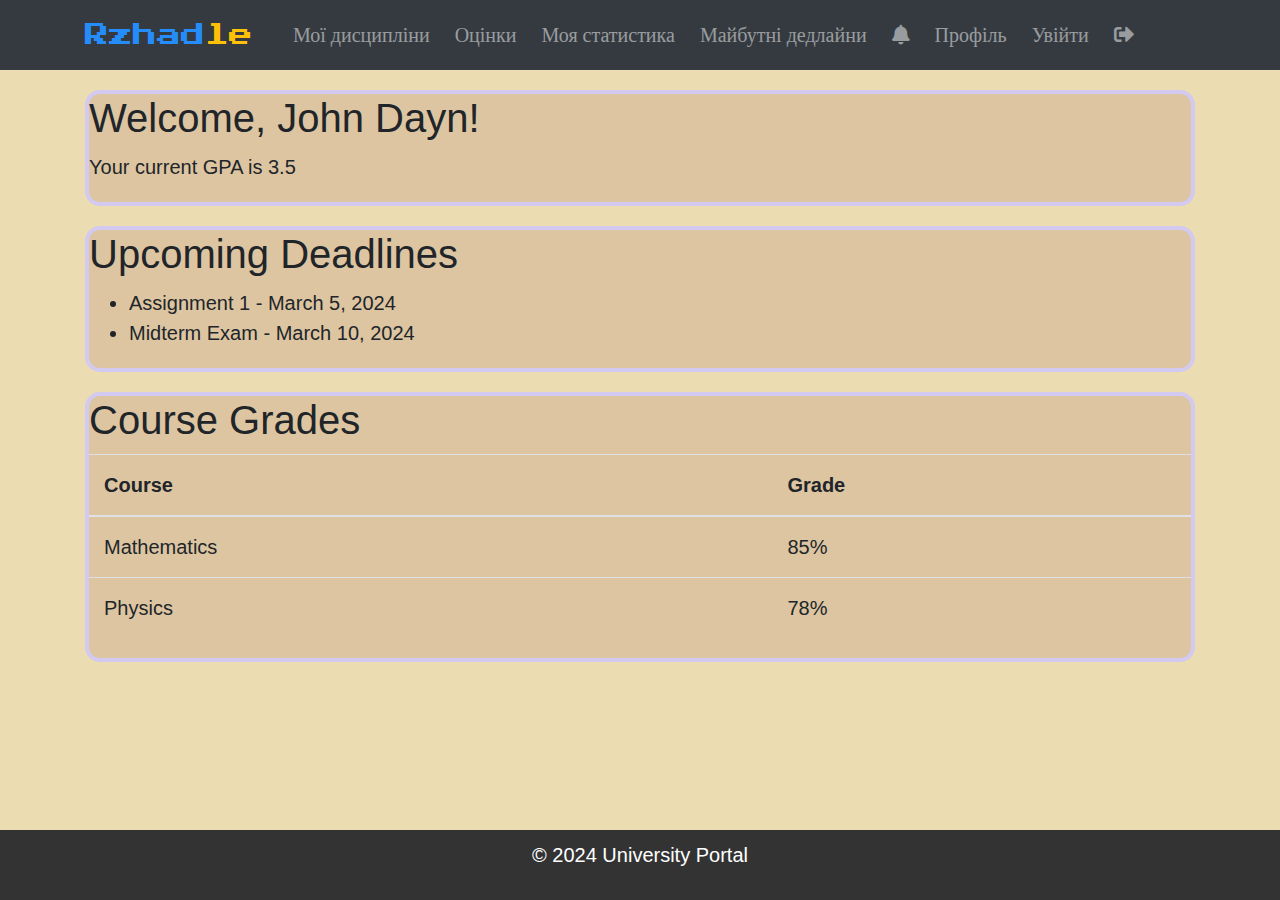
<file: index.html>
<!DOCTYPE html>
<html lang="en">
  <head>
    <meta charset="UTF-8" />
    <meta name="viewport" content="width=device-width, initial-scale=1.0" />
    <title>University Portal</title>
    <link
      rel="stylesheet"
      href="https://stackpath.bootstrapcdn.com/bootstrap/4.5.2/css/bootstrap.min.css"
    />
    <link
      href="https://fonts.googleapis.com/css2?family=Press+Start+2P&display=swap"
      rel="stylesheet"
    />
    <link rel="stylesheet" href="styles/style.css" />
    <link
      rel="stylesheet"
      href="https://cdnjs.cloudflare.com/ajax/libs/font-awesome/5.15.4/css/all.min.css"
    />
  </head>
  <body>
    <header class="navbar navbar-expand-lg navbar-dark bg-dark">
      <div class="container">
        <a class="navbar-brand" href="index.html"
          ><span class="rzhad">Rzhad</span><span class="bids">le</span></a
        >
        <button
          class="navbar-toggler"
          type="button"
          data-toggle="collapse"
          data-target="#navbarNav"
          aria-controls="navbarNav"
          aria-expanded="false"
          aria-label="Toggle navigation"
        >
          <span class="navbar-toggler-icon"></span>
        </button>
        <div class="collapse navbar-collapse" id="navbarNav">
          <ul class="navbar-nav ml-auto">
            <li class="nav-item">
              <a class="nav-link" href="disciplines.html">Мої дисципліни</a>
            </li>
            <li class="nav-item">
              <a class="nav-link" href="grades.html">Оцінки</a>
            </li>
            <li class="nav-item">
              <a class="nav-link" href="dashboard.html">Моя статистика</a>
            </li>
            <li class="nav-item">
              <a class="nav-link" href="deadline.html">Майбутні дедлайни</a>
            </li>
            <li class="nav-item">
              <a class="nav-link" href="#" id="notification-icon"><span class="fa fa-bell"></span></a>
            </li>
            <li class="nav-item">
              <a class="nav-link" href="profile.html">Профіль</a>
            </li>
            <li class="nav-item">
              <a class="nav-link" href="login.html">Увійти</a>
            </li>
            <li class="nav-item">
              <a class="nav-link" href="logout.html">
                <span class="fa fa-sign-out-alt"></span>
              </a>
            </li>
          </ul>
        </div>
      </div>
    </header>

    <div class="notification-popup" id="notification-popup">
      <button class="btn btn-primary btn-sm" id="close-notification-btn" style="position: absolute; top: 5px; right: 5px;">
        <span class="fa fa-times"></span>
      </button>
      <h4>Нещодавні повідомлення</h4>
    <ul id="recent-notifications"></ul>
    <button class="btn btn-primary btn-sm" id="view-all-notifications-btn">
      Переглянути всі повідомлення
    </button>
  </div>
  
    <section>
      <div class="container">
        <div class="card">
          <h2>Welcome, John Dayn!</h2>
          <p>Your current GPA is 3.5</p>
        </div>
        <div class="card">
          <h2>Upcoming Deadlines</h2>
          <ul>
            <li>Assignment 1 - March 5, 2024</li>
            <li>Midterm Exam - March 10, 2024</li>
          </ul>
        </div>
        <div class="card">
          <h2>Course Grades</h2>
          <table class="table">
            <thead>
              <tr>
                <th>Course</th>
                <th>Grade</th>
              </tr>
            </thead>
            <tbody>
              <tr>
                <td>Mathematics</td>
                <td>85%</td>
              </tr>
              <tr>
                <td>Physics</td>
                <td>78%</td>
              </tr>
            </tbody>
          </table>
        </div>
      </div>
    </section>
    <footer>
      <p>&copy; 2024 University Portal</p>
    </footer>
    <script src="https://code.jquery.com/jquery-3.5.1.slim.min.js"></script>
    <script src="https://cdn.jsdelivr.net/npm/@popperjs/core@2.5.3/dist/umd/popper.min.js"></script>
    <script src="https://stackpath.bootstrapcdn.com/bootstrap/4.5.2/js/bootstrap.min.js"></script>
    <script src="scripts/notification.js"></script>
  </body>
</html>
</file>
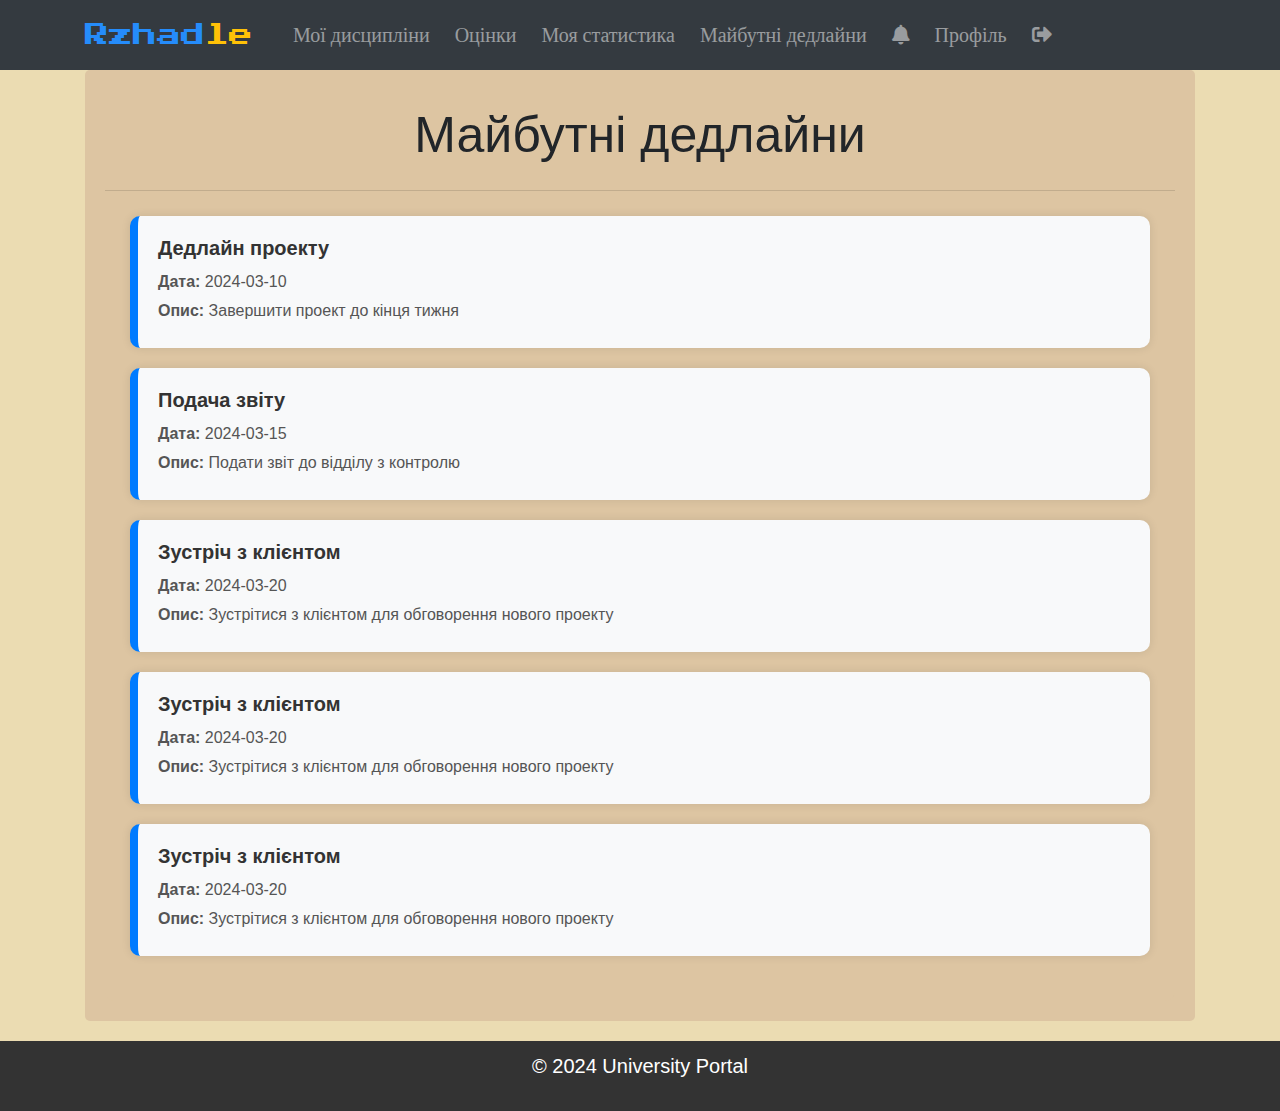
<file: deadline.html>
<!DOCTYPE html>
<html lang="en">
<head>
    <meta charset="UTF-8">
    <meta name="viewport" content="width=device-width, initial-scale=1.0">
    <title>Майбутні дедлайни</title>
    <link href="https://fonts.googleapis.com/css2?family=Roboto&display=swap" rel="stylesheet">
    <link rel="stylesheet" href="https://stackpath.bootstrapcdn.com/bootstrap/4.5.2/css/bootstrap.min.css">
    <link href="https://fonts.googleapis.com/css2?family=Press+Start+2P&display=swap" rel="stylesheet">
    <link rel="stylesheet" href="styles/style.css">
    <link rel="stylesheet" href="https://cdnjs.cloudflare.com/ajax/libs/font-awesome/5.15.4/css/all.min.css">
</head>
<body>
<header class="navbar navbar-expand-lg navbar-dark bg-dark">
    <div class="container">
        <a class="navbar-brand" href="index.html" ><span class="rzhad">Rzhad</span><span class="bids">le</span></a>
        <button
        class="navbar-toggler"
        type="button"
        data-toggle="collapse"
        data-target="#navbarNav"
        aria-controls="navbarNav"
        aria-expanded="false"
        aria-label="Toggle navigation" >
        <span class="navbar-toggler-icon"></span>
        </button>
        <div class="collapse navbar-collapse" id="navbarNav">
        <ul class="navbar-nav ml-auto">
            <li class="nav-item">
                <a class="nav-link" href="disciplines.html">Мої дисципліни</a>
            </li>
            <li class="nav-item">
                <a class="nav-link" href="grades.html">Оцінки</a>
            </li>
            <li class="nav-item">
                <a class="nav-link" href="dashboard.html">Моя статистика</a>
            </li>
            <li class="nav-item">
                <a class="nav-link" href="deadline.html">Майбутні дедлайни</a>
            </li>
            <li class="nav-item">
            <a class="nav-link" href="#" id="notification-icon"
                ><span class="fa fa-bell"></span
            ></a>
            </li>
            <li class="nav-item">
                <a class="nav-link" href="profile.html">Профіль</a>
            </li>
            <li class="nav-item">
                <a class="nav-link" href="logout.html">
                  <span class="fa fa-sign-out-alt"></span>
                </a>
              </li>
        </ul>
        </div>
    </div>
</header>
<div class="notification-popup" id="notification-popup">
    <button class="btn btn-primary btn-sm" id="close-notification-btn" style="position: absolute; top: 5px; right: 5px;">
      <span class="fa fa-times"></span>
    </button>
    <h4>Нещодавні повідомлення</h4>
  <ul id="recent-notifications"></ul>
  <button class="btn btn-primary btn-sm" id="view-all-notifications-btn">
    Переглянути всі повідомлення
  </button>
</div>
<div class="container">
    <div class="deadline-card">
        <div class="card-header text-center">
            <h1>Майбутні дедлайни</h1>
        </div>
        <div class="card-body">
            <div id="deadlines">
            </div>
        </div>
    </div>
</div>
<footer>
    <p>&copy; 2024 University Portal</p>
  </footer>
<script src="scripts/deadline.js"></script>
<script src="scripts/notification.js"></script>

</body>
</html>
</file>
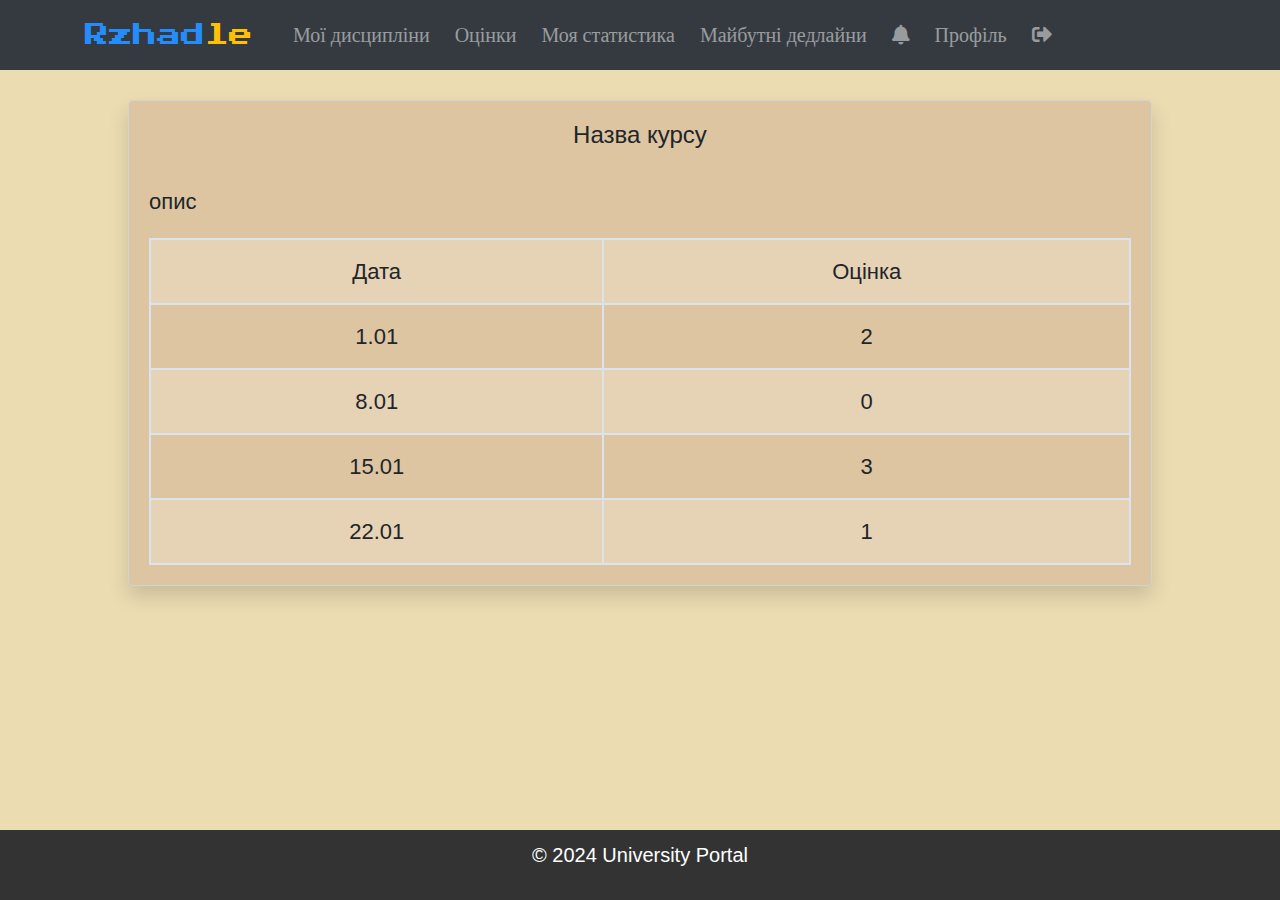
<file: discipline.html>
<!DOCTYPE html>
<html lang="en">
  <head>
    <meta charset="UTF-8" />
    <meta name="viewport" content="width=device-width, initial-scale=1.0" />
    <title>University Portal</title>
    <link
      rel="stylesheet"
      href="https://stackpath.bootstrapcdn.com/bootstrap/4.5.2/css/bootstrap.min.css"
    />
    <link
      href="https://fonts.googleapis.com/css2?family=Press+Start+2P&display=swap"
      rel="stylesheet"
    />
    <link rel="stylesheet" href="styles/style.css" />
    <link
      rel="stylesheet"
      href="https://cdnjs.cloudflare.com/ajax/libs/font-awesome/5.15.4/css/all.min.css"
    />
  </head>
  <body>
    <header class="navbar navbar-expand-lg navbar-dark bg-dark">
      <div class="container">
        <a class="navbar-brand" href="index.html"
          ><span class="rzhad">Rzhad</span><span class="bids">le</span></a
        >
        <button
          class="navbar-toggler"
          type="button"
          data-toggle="collapse"
          data-target="#navbarNav"
          aria-controls="navbarNav"
          aria-expanded="false"
          aria-label="Toggle navigation"
        >
          <span class="navbar-toggler-icon"></span>
        </button>
        <div class="collapse navbar-collapse" id="navbarNav">
          <ul class="navbar-nav ml-auto">
            <li class="nav-item">
              <a class="nav-link" href="disciplines.html">Мої дисципліни</a>
            </li>
            <li class="nav-item">
              <a class="nav-link" href="grades.html">Оцінки</a>
            </li>
            <li class="nav-item">
              <a class="nav-link" href="dashboard.html">Моя статистика</a>
            </li>
            <li class="nav-item">
              <a class="nav-link" href="deadline.html">Майбутні дедлайни</a>
            </li>
            <li class="nav-item">
              <a class="nav-link" href="#" id="notification-icon"
                ><span class="fa fa-bell"></span
              ></a>
            </li>
            <li class="nav-item">
              <a class="nav-link" href="profile.html">Профіль</a>
            </li>
            <li class="nav-item">
              <a class="nav-link" href="logout.html">
                <span class="fa fa-sign-out-alt"></span>
              </a>
            </li>
          </ul>
        </div>
      </div>
    </header>
    <div class="notification-popup" id="notification-popup">
      <button
        class="btn btn-primary btn-sm"
        id="close-notification-btn"
        style="position: absolute; top: 5px; right: 5px"
      >
        <span class="fa fa-times"></span>
      </button>
      <h4>Нещодавні повідомлення</h4>
      <ul id="recent-notifications"></ul>
      <button class="btn btn-primary btn-sm" id="view-all-notifications-btn">
        Переглянути всі повідомлення
      </button>
    </div>
    <section>
      <div class="discipline-container">
        <div class="discipline-card">
          <h2>Назва курсу</h2>
          <p>опис</p>
          <table class="discipline-table">
            <thead>
              <tr>
                <th>Дата</th>
                <th>Оцінка</th>
              </tr>
            </thead>
            <tbody>
              <tr>
                <td>1.01</td>
                <td>2</td>
                </td>
              </tr>
              <tr>
                <td>8.01</td>
                <td>0</td>
                </td>
              </tr>
              <tr>
                <td>15.01</td>
                <td>3</td>
                </td>
              </tr>
              <tr>
                <td>22.01</td>
                <td>1</td>
                </td>
              </tr>
            </tbody>
          </table>
        </div>
      </div>
      <script></script>
    </section>
    <footer>
      <p>&copy; 2024 University Portal</p>
    </footer>
    <script src="https://code.jquery.com/jquery-3.5.1.slim.min.js"></script>
    <script src="https://cdn.jsdelivr.net/npm/@popperjs/core@2.5.3/dist/umd/popper.min.js"></script>
    <script src="https://stackpath.bootstrapcdn.com/bootstrap/4.5.2/js/bootstrap.min.js"></script>
    <script src="scripts/grades.js"></script>
    <script src="scripts/notification.js"></script>
  </body>
</html>
</file>
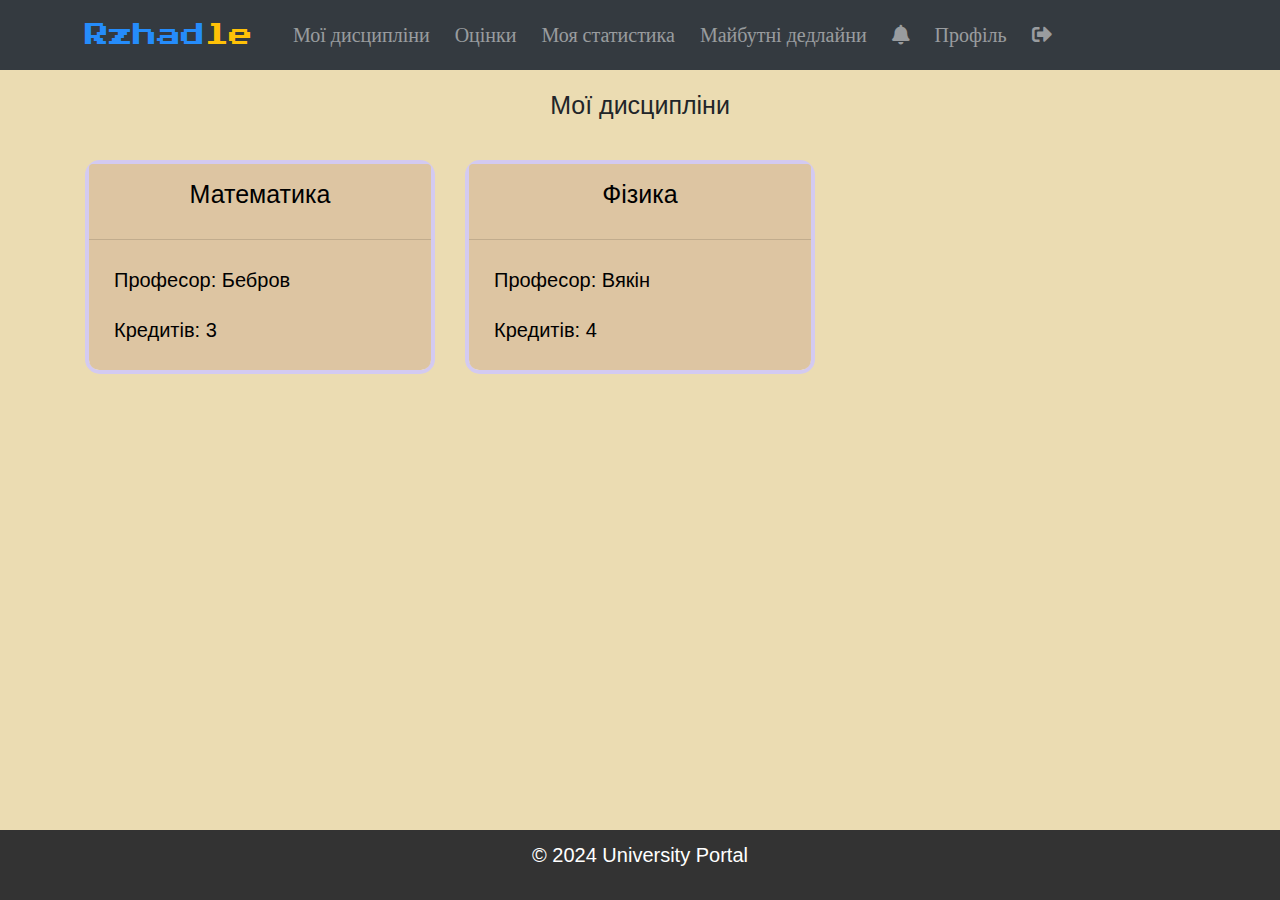
<file: disciplines.html>
<!DOCTYPE html>
<html lang="en">
  <head>
    <meta charset="UTF-8" />
    <meta name="viewport" content="width=device-width, initial-scale=1.0" />
    <title>Student Disciplines</title>
    <link
      href="https://fonts.googleapis.com/css2?family=Roboto&display=swap"
      rel="stylesheet"
    />
    <link
      rel="stylesheet"
      href="https://stackpath.bootstrapcdn.com/bootstrap/4.5.2/css/bootstrap.min.css"
    />
    <link
      href="https://fonts.googleapis.com/css2?family=Press+Start+2P&display=swap"
      rel="stylesheet"
    />
    <link rel="stylesheet" href="styles/style.css" />
    <link
      rel="stylesheet"
      href="https://cdnjs.cloudflare.com/ajax/libs/font-awesome/5.15.4/css/all.min.css"
    />
  </head>

  <body>
    <header class="navbar navbar-expand-lg navbar-dark bg-dark">
      <div class="container">
        <a class="navbar-brand" href="index.html"
          ><span class="rzhad">Rzhad</span><span class="bids">le</span></a
        >
        <button
          class="navbar-toggler"
          type="button"
          data-toggle="collapse"
          data-target="#navbarNav"
          aria-controls="navbarNav"
          aria-expanded="false"
          aria-label="Toggle navigation"
        >
          <span class="navbar-toggler-icon"></span>
        </button>
        <div class="collapse navbar-collapse" id="navbarNav">
          <ul class="navbar-nav ml-auto">
            <li class="nav-item">
              <a class="nav-link" href="disciplines.html">Мої дисципліни</a>
            </li>
            <li class="nav-item">
              <a class="nav-link" href="grades.html">Оцінки</a>
            </li>
            <li class="nav-item">
              <a class="nav-link" href="dashboard.html">Моя статистика</a>
            </li>
            <li class="nav-item">
              <a class="nav-link" href="deadline.html">Майбутні дедлайни</a>
            </li>
            <li class="nav-item">
              <a class="nav-link" href="#" id="notification-icon"
                ><span class="fa fa-bell"></span
              ></a>
            </li>
            <li class="nav-item">
              <a class="nav-link" href="profile.html">Профіль</a>
            </li>
            <li class="nav-item">
              <a class="nav-link" href="logout.html">
                <span class="fa fa-sign-out-alt"></span>
              </a>
            </li>
          </ul>
        </div>
      </div>
    </header>
    <div class="notification-popup" id="notification-popup">
      <button
        class="btn btn-primary btn-sm"
        id="close-notification-btn"
        style="position: absolute; top: 5px; right: 5px"
      >
        <span class="fa fa-times"></span>
      </button>
      <h4>Нещодавні повідомлення</h4>
      <ul id="recent-notifications"></ul>
      <button class="btn btn-primary btn-sm" id="view-all-notifications-btn">
        Переглянути всі повідомлення
      </button>
    </div>
    <div class="container">
      <h5 class="mt-3 mb-3">Мої дисципліни</h5>
      <div class="row">
          <div class="col-lg-4">
              <a href="discipline.html" class="card mb-3">
                  <div class="card-header">
                      <h5 class="card-title">Математика</h5>
                  </div>
                  <div class="card-body">
                      <p class="card-text">Професор: Бебров</p>
                      <p class="card-text">Кредитів: 3</p>
                  </div>
              </a>
          </div>
          <div class="col-lg-4">
              <a href="discipline.html" class="card mb-3">
                  <div class="card-header">
                      <h5 class="card-title">Фізика</h5>
                  </div>
                  <div class="card-body">
                      <p class="card-text">Професор: Вякін</p>
                      <p class="card-text">Кредитів: 4</p>
                  </div>
              </a>
          </div>
      </div>
  </div>
    <footer>
      <p>&copy; 2024 University Portal</p>
    </footer>
  </body>
  <script src="https://code.jquery.com/jquery-3.5.1.slim.min.js"></script>
  <script src="https://cdn.jsdelivr.net/npm/@popperjs/core@2.5.3/dist/umd/popper.min.js"></script>
  <script src="https://stackpath.bootstrapcdn.com/bootstrap/4.5.2/js/bootstrap.min.js"></script>
  <script src="scripts/notification.js"></script>
</html>
</file>
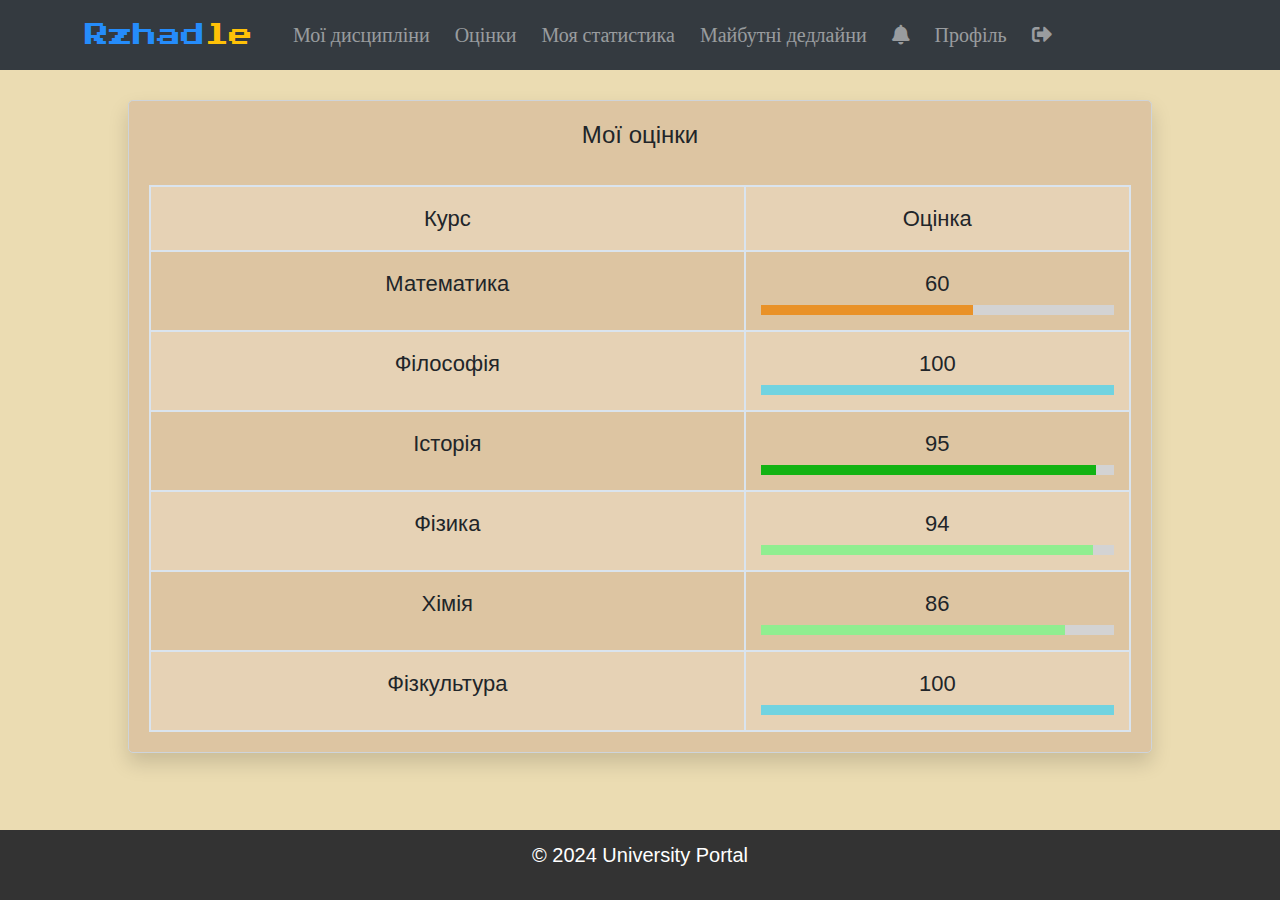
<file: grades.html>
<!DOCTYPE html>
<html lang="en">
<head>
<meta charset="UTF-8">
<meta name="viewport" content="width=device-width, initial-scale=1.0">
<title>University Portal</title>
<link rel="stylesheet" href="https://stackpath.bootstrapcdn.com/bootstrap/4.5.2/css/bootstrap.min.css">
<link href="https://fonts.googleapis.com/css2?family=Press+Start+2P&display=swap" rel="stylesheet">
<link rel="stylesheet" href="styles/style.css">
<link rel="stylesheet" href="https://cdnjs.cloudflare.com/ajax/libs/font-awesome/5.15.4/css/all.min.css">
</head>
<body>

<header class="navbar navbar-expand-lg navbar-dark bg-dark">
  <div class="container">
    <a class="navbar-brand" href="index.html" ><span class="rzhad">Rzhad</span><span class="bids">le</span></a>
    <button
      class="navbar-toggler"
      type="button"
      data-toggle="collapse"
      data-target="#navbarNav"
      aria-controls="navbarNav"
      aria-expanded="false"
      aria-label="Toggle navigation" >
      <span class="navbar-toggler-icon"></span>
    </button>
    <div class="collapse navbar-collapse" id="navbarNav">
      <ul class="navbar-nav ml-auto">
        <li class="nav-item">
          <a class="nav-link" href="disciplines.html">Мої дисципліни</a>
        </li>
        <li class="nav-item">
          <a class="nav-link" href="grades.html">Оцінки</a>
        </li>
        <li class="nav-item">
          <a class="nav-link" href="dashboard.html">Моя статистика</a>
        </li>
        <li class="nav-item">
          <a class="nav-link" href="deadline.html">Майбутні дедлайни</a>
        </li>
        <li class="nav-item">
          <a class="nav-link" href="#" id="notification-icon"
            ><span class="fa fa-bell"></span
          ></a>
        </li>
        <li class="nav-item">
          <a class="nav-link" href="profile.html">Профіль</a>
        </li>
        <li class="nav-item">
          <a class="nav-link" href="logout.html">
            <span class="fa fa-sign-out-alt"></span>
          </a>
        </li>
      </ul>
    </div>
  </div>
</header>
<div class="notification-popup" id="notification-popup">
  <button class="btn btn-primary btn-sm" id="close-notification-btn" style="position: absolute; top: 5px; right: 5px;">
    <span class="fa fa-times"></span>
  </button>
  <h4>Нещодавні повідомлення</h4>
<ul id="recent-notifications"></ul>
<button class="btn btn-primary btn-sm" id="view-all-notifications-btn">
  Переглянути всі повідомлення
</button>
</div>
<section>
    <div class="grades-container">
        <div class="grades-card">
          <h2>Мої оцінки</h2>
          <table class="grades-table">
            <thead>
              <tr>
                <th>Курс</th>
                <th>Оцінка</th>
              </tr>
            </thead>
            <tbody>
              <tr>
                <td>Математика</td>
                <td class="grade">60
                  <div class="grade-bar">
                    <div class="grade-fill"></div>
                  </div>
                </td>
              </tr>
              <tr>
                <td>Філософія</td>
                <td class="grade">100
                  <div class="grade-bar">
                    <div class="grade-fill"></div>
                  </div>
                </td>
              </tr>
              <tr>
                <td>Історія</td>
                <td class="grade">95
                  <div class="grade-bar">
                    <div class="grade-fill"></div>
                  </div>
                </td>
              </tr>
              <tr>
                <td>Фізика</td>
                <td class="grade">94
                  <div class="grade-bar">
                    <div class="grade-fill"></div>
                  </div>
                </td>
              </tr>
              <tr>
                <td>Хімія</td>
                <td class="grade">86
                  <div class="grade-bar">
                    <div class="grade-fill"></div>
                  </div>
                </td>
              </tr>
              <tr>
                <td>Фізкультура</td>
                <td class="grade">100
                  <div class="grade-bar">
                    <div class="grade-fill"></div>
                  </div>
                </td>
              </tr>
            </tbody>
          </table>
        </div>
      </div>
      <script>
       
      </script>
      
</section>
<footer>
  <p>&copy; 2024 University Portal</p>
</footer>
<script src="https://code.jquery.com/jquery-3.5.1.slim.min.js"></script>
<script src="https://cdn.jsdelivr.net/npm/@popperjs/core@2.5.3/dist/umd/popper.min.js"></script>
<script src="https://stackpath.bootstrapcdn.com/bootstrap/4.5.2/js/bootstrap.min.js"></script>
<script src="scripts/grades.js"></script>
<script src="scripts/notification.js"></script>
</body>
</html>
</file>
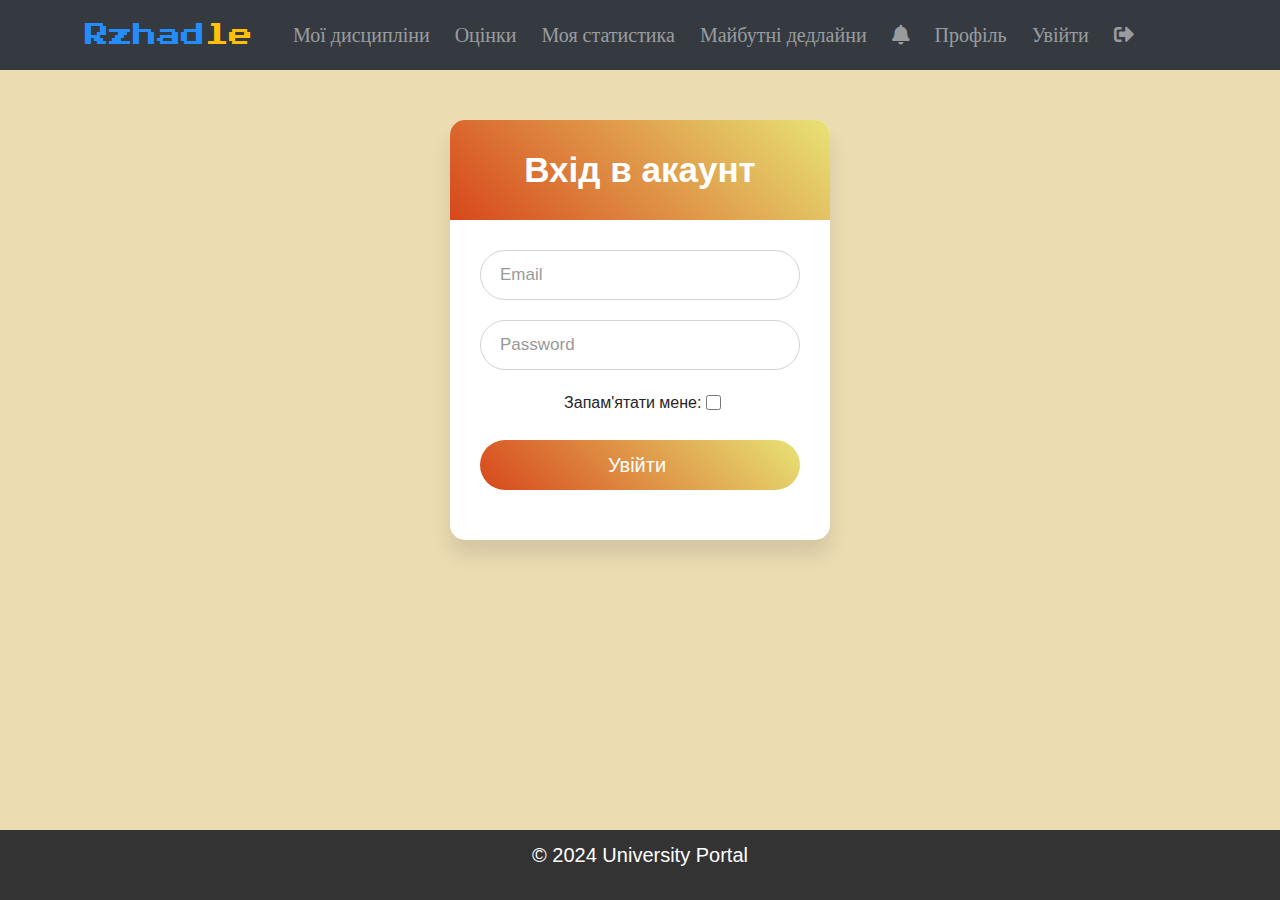
<file: login.html>
<!DOCTYPE html>
<html lang="en">
  <head>
    <meta charset="UTF-8" />
    <meta name="viewport" content="width=device-width, initial-scale=1.0" />
    <title>University Portal</title>
    <link
      rel="stylesheet"
      href="https://stackpath.bootstrapcdn.com/bootstrap/4.5.2/css/bootstrap.min.css"
    />
    <link
      href="https://fonts.googleapis.com/css2?family=Press+Start+2P&display=swap"
      rel="stylesheet"
    />
    <link rel="stylesheet" href="styles/style.css"/>
    <link
      rel="stylesheet"
      href="https://cdnjs.cloudflare.com/ajax/libs/font-awesome/5.15.4/css/all.min.css"
    />
  </head>
  <body>
    <header class="navbar navbar-expand-lg navbar-dark bg-dark">
      <div class="container">
        <a class="navbar-brand" href="index.html"
          ><span class="rzhad">Rzhad</span><span class="bids">le</span></a
        >
        <button
          class="navbar-toggler"
          type="button"
          data-toggle="collapse"
          data-target="#navbarNav"
          aria-controls="navbarNav"
          aria-expanded="false"
          aria-label="Toggle navigation">
          <span class="navbar-toggler-icon"></span>
        </button>
        <div class="collapse navbar-collapse" id="navbarNav">
          <ul class="navbar-nav ml-auto">
            <li class="nav-item">
              <a class="nav-link" href="disciplines.html">Мої дисципліни</a>
            </li>
            <li class="nav-item">
              <a class="nav-link" href="grades.html">Оцінки</a>
            </li>
            <li class="nav-item">
              <a class="nav-link" href="diagram.html">Моя статистика</a>
            </li>
            <li class="nav-item">
              <a class="nav-link" href="deadline.html">Майбутні дедлайни</a>
            </li>
            <li class="nav-item">
              <a class="nav-link" href="#" id="notification-icon"><span class="fa fa-bell"></span></a>
            </li>
            <li class="nav-item">
              <a class="nav-link" href="profile.html">Профіль</a>
            </li>
            <li class="nav-item">
              <a class="nav-link" href="login.html">Увійти</a>
            </li>
            <li class="nav-item">
              <a class="nav-link" href="logout.html">
                <span class="fa fa-sign-out-alt"></span>
              </a>
            </li>
          </ul>
        </div>
      </div>
    </header>

    <div class="notification-popup" id="notification-popup">
        <button class="btn btn-primary btn-sm" id="close-notification-btn" style="position: absolute; top: 5px; right: 5px;">
          <span class="fa fa-times"></span>
        </button>
        <h4>Нещодавні повідомлення</h4>
      <ul id="recent-notifications"></ul>
      <button class="btn btn-primary btn-sm" id="view-all-notifications-btn">
        Переглянути всі повідомлення
      </button>
    </div>
    
    <div class="wrapper">
        <div class="title">
            Вхід в акаунт
        </div>
        <form action="/login" method="post">
            <div class="field">
                <input type="text" required name="Email">
                <label>Email</label>
            </div>
            <div class="field">
                <input type="password" required name="Password">
                <label>Password</label>
            </div>
            <div class="content">
                <div class="checkbox">
                    <label for="remember-me" style="margin-top: 15px;">Запам'ятати мене:&nbsp;</label>
                    <input type="checkbox" id="remember-me" name="RememberMe" style="margin-top: 15px;">
                </div>
            </div>
            <div class="field">
                <input type="submit" value="Увійти">
            </div>
        </form>
    </div>
    <footer>
      <p>&copy; 2024 University Portal</p>
    </footer>
    <script src="https://code.jquery.com/jquery-3.5.1.slim.min.js"></script>
    <script src="https://cdn.jsdelivr.net/npm/@popperjs/core@2.5.3/dist/umd/popper.min.js"></script>
    <script src="https://stackpath.bootstrapcdn.com/bootstrap/4.5.2/js/bootstrap.min.js"></script>
    <script src="scripts/notification.js"></script>
  </body>
</html>
</file>
<file: styles/style.css>
body {
    font-family: Arial, sans-serif;
    margin: 0;
    padding: 0;
    min-height: 100vh;
    display: flex;
    flex-direction: column;
  }

  header {
    background-color: #333;
    color: #fff;
    padding: 10px 20px;
    text-align: center;
  }

  .card-body, .card-header{
    background-color: #ddc5a2;
  }

  nav {
    background-color: #333;
    padding: 10px 20px;
  }

  nav ul {
    list-style-type: none;
    padding: 0;
    margin: 0;
  }

  nav ul li {
    display: inline;
    margin-right: 20px;
  }

  nav ul li a {
    text-decoration: none;
    color: #333;
  }

  .card {
    background-color: #f9f9f9;
    border: 4px solid #d3caf1;
    border-radius: 15px;
    margin-top: 20px;
    margin-bottom: 20px; 
  }

  .card h2 {
    margin-top: 0;
  }

  footer {
    margin-top: auto; 
    background-color: #333;
    color: #fff;
    text-align: center;
    padding: 10px 0;
    bottom: 0;
    width: 100%;
  }

  html {
    font-size: 20px;
    scroll-behavior: smooth;
    height: 100% !important;
}

#content {
    height: 90%;
}

.btn:focus, .btn:active:focus, .btn-link.nav-link:focus, .form-control:focus, .form-check-input:focus {
    box-shadow: 0 0 0 0.1rem white, 0 0 0 0.25rem #258cfb;
}

.container {
    h5 {
        text-align: center;
    }
}

body {
    margin-bottom: 50px;
    background-color: #EBDCB2;
    height: 100% !important;
}

.container {
    border-radius: 10px;
}

.navbar-brand {
    font-family: 'Press Start 2P', cursive;
    font-size: 24px;
    margin-right: 30px;
}

.navbar-nav .nav-item {
    margin-right: 5px;
}
.navbar-brand .rzhad {
    color: #258cfb;
}

.navbar-brand .bids {
    color: #ffc107;
}

.navbar-nav li {
    font-family: 'Permanent Marker', cursive;
    font-size: 20px;
    color: yellow;
}

.navbar-nav {
    width: 100%;
}

.nav-item-log {
    margin-left: auto;
    margin-right: 30px;
}

.notification-popup {
  position: fixed;
  width: 300px;
  background-color: #fff;
  border: 1px solid #ccc;
  box-shadow: 0px 0px 10px rgba(0, 0, 0, 0.1);
  padding: 10px;
  z-index: 9999;
  display: none;
}
.notification-popup button {
  margin-top: 10px;
}
.notification-popup ul {
  max-height: 200px;
  overflow-y: auto;
}

.profile-container {
  max-width: 600px;
  margin: 50px auto;
  background-color: #fff;
  padding: 20px;
  border-radius: 10px;
  box-shadow: 0 0 10px rgba(0, 0, 0, 0.1);
}

.profile-header img {
  width: 150px;
  height: 150px;
  border-radius: 50%;
  margin: 0 auto;
  display: block;
}

.profile-info p {
  margin: 10px 0;
}

.profile-bio {
  margin-top: 20px;
}

.profile-bio h2 {
  color: #333;
}

.profile-bio p {
  line-height: 1.5;
}

.grades-table {
  width: 100%;
  margin-top: 20px;
  border-collapse: collapse;
}
.grades-table th, .grades-table td {
  padding: 8px;
  text-align: left;
  border-bottom: 1px solid #ddd;
}
.grades-table th {
  background-color: #f2f2f2;
  font-weight: bold;
}
.grades-table tbody tr:nth-child(even) {
  background-color: #f2f2f2;
}
.grades-table tbody tr:hover {
  background-color: #ddd;
}

.deadline {
  background-color: #f8f9fa;
  border-radius: 10px;
  padding: 20px;
  margin-bottom: 20px;
  box-shadow: 0 0 10px rgba(0, 0, 0, 0.1);
  border-left: 8px solid #007bff;
}

.deadline h4 {
  color: #333;
  font-size: 20px;
  margin-bottom: 10px;
  font-weight: bold; 
}

.deadline p {
  color: #555; 
  font-size: 16px;
  margin-bottom: 5px;
  line-height: 1.5;
}

.deadline > p:first-child {
  font-weight: bold;
}

.deadline i {
  font-size: 16px;
  margin-right: 5px;
  color: #007bff; 
}

.deadline:hover {
  box-shadow: 0 0 5px rgba(0, 0, 0, 0.1); 
}

.deadline p:first-child i {
  display: inline-block;
  vertical-align: middle; 
}

.deadline-card {
  background-color: #ddc5a2;
  border-radius: 5px;
  padding: 20px;
  margin-bottom: 20px;
}

.wrapper {
  width: 380px;
  background: #ffffff;
  border-radius: 15px;
  box-shadow: 0px 15px 20px rgba(0, 0, 0, 0.1);
  margin: 0 auto;
  margin-top: 50px;
}

  .wrapper .title {
      font-size: 35px;
      font-weight: 600;
      text-align: center;
      line-height: 100px;
      color: #fff;
      user-select: none;
      border-radius: 15px 15px 0 0;
      background: linear-gradient(-135deg, #e7e375, #d7471b);
  }

  .wrapper form {
      padding: 10px 30px 50px 30px;
  }
      .wrapper form .field {
          height: 50px;
          width: 100%;
          margin-top: 20px;
          position: relative;
      }
          .wrapper form .field input {
              height: 100%;
              width: 100%;
              outline: none;
              padding-left: 20px;
              font-size: 17px;
              border-radius: 25px;
              border: 1px solid lightgrey;
              transition: all 0.3s ease;
          }

              .wrapper form .field input:focus,
              form .field input:valid {
                  border-color: #4158d0;
              }

          .wrapper form .field label {
              position: absolute;
              top: 50%;
              left: 20px;
              font-weight: 400;
              font-size: 17px;
              pointer-events: none;
              color: #999999;
              transform: translateY(-50%);
              transition: all 0.3s ease;
          }

form .field input:focus ~ label,
form .field input:valid ~ label {
  top: 0%;
  font-size: 16px;
  background: #fff;
  color: #4158d0;
  transform: translateY(-50%);
}

form .content {
  display: flex;
  width: 100%;
  height: 50px;
  font-size: 16px;
  align-items: center;
  justify-content: center;
}

  form .content .checkbox {
      display: flex;
      align-items: center;
      justify-content: center;
  }

  form .content input {
      width: 15px;
      height: 15px;
      background: red;
  }

  form .content label {
      margin-bottom: 0 !important;
      color: #262626;
      user-select: none;
      padding-left: 5px;
  }

  form .content .pass-link {
      color: "";
  }

form .field input[type="submit"] {
  color: #fff;
  border: none;
  padding-left: 0;
  font-size: 20px;
  font-weight: 500;
  cursor: pointer;
  background: linear-gradient(-135deg, #e7e375, #d7471b);
  transition: all 0.3s ease;
}

  form .field input[type="submit"]:active {
      transform: scale(0.95);
  }

.form-group {
  margin-bottom: 15px;
}

.form-label {
  margin-right: 10px;
  font-weight: bold;
  color: black;
}

.form-input,
.form-select,
.form-file {
  width: 100%;
  padding: 10px;
  border: 1px solid #ccc;
  border-radius: 4px;
  box-sizing: border-box;
  font-size: 16px;
}

.centered-label {
  text-align: center;
}

.form-file {
  display: block;
  margin-top: 5px;
}

.form-container {
  background-color: #fff;
  border-radius: 20px;
  box-shadow: 0 2px 4px rgba(0, 0, 0, 0.2);
  padding: 20px;
  width: 420px;
  display: flex;
  flex-direction: column;
  align-items: stretch;
  background-color: #596FDC;
  border: 5px solid #483D8B;
  box-sizing: border-box;
}

.form-title {
  font-weight: 700;
  font-size: 28px;
  text-align: center;
  margin-bottom: 30px;
  color: black;
}

.form-button {
  text-decoration: none;
  display: inline-block;
  padding: 10px 20px;
  background: #1E90FF;
  color: white;
  text-transform: uppercase;
  font-size: 18px;
  font-weight: 800;
  border: 4px solid #1A309E;
  border-radius: 20px;
  transition: .3s ease-in;
}

.alert {
  text-align: center;
  margin-top: 10px;
  border-radius: 4px;
}

.alert-success {
  background-color: #d4edda;
  border-color: #c3e6cb;
  color: #155724;
}

.alert-danger {
  background-color: #f8d7da;
  border-color: #f5c6cb;
  color: #721c24;
}

@media screen and (max-width: 400px) {
  .form-container {
      width: 300px;
  }
  .wrapper {
    width: 300px;
  }
}

.grades-container {
  display: flex;
  justify-content: center;
  align-items: center;
  margin-top: 30px;
  margin-bottom: 30px;
}

.grades-card {
  border: 1px solid #ced4da;
  border-radius: 0.25rem;
  box-shadow: 0 0.5rem 1rem rgba(0, 0, 0, 0.15);
  padding: 20px;
  width: 80%;
  font-size: 22px;
  background-color: #ddc5a2;
}

.grades-table thead th{
  background-color: #e6d2b5; /* Колір фону заголовка */
}

.grades-card h2 {
  font-size: 24px;
  padding-bottom: 15px;
  margin-bottom: 20px;
  text-align: center;
}

.grades-table th,
.grades-table td {
  border: 2px solid #dae4ee;
  padding: 0.75rem;
  vertical-align: top;
  text-align: center;
}

.grades-table th {
  background-color: #f8f9fa;
  font-weight: 500;
  text-align: center;
}

.grades-table tbody tr:nth-child(even) {
  background-color: #e6d2b5;
}

.grades-table tbody tr:hover {
  background-color: rgba(0, 0, 0, 0.075);
}

.grade-bar {
  height: 10px;
  background-color: lightgray;
  margin-top: 5px;
}

.grade-fill {
  height: 100%;
  transition: width 0.3s ease-in-out;
}

.f-grade .grade-fill {
  background-color: #e73b3b; 
}

.d-grade .grade-fill {
  background-color: #e99228; 
}

.c-grade .grade-fill {
  background-color: #ffd700; 
}

.b-grade .grade-fill {
  background-color: #90ee90;
}

.a-grade .grade-fill {
  background-color: #13b313;
}

.s-grade .grade-fill {
  background-color: rgb(113, 211, 224); 
}

.nav {
  justify-content: center;
}

.discipline-container {
  display: flex;
  justify-content: center;
  align-items: center;
  margin-top: 30px;
  margin-bottom: 30px;
}

.discipline-card {
  border: 1px solid #ced4da;
  border-radius: 0.25rem;
  box-shadow: 0 0.5rem 1rem rgba(0, 0, 0, 0.15);
  padding: 20px;
  width: 80%;
  font-size: 22px;
  background-color: #ddc5a2;
}

.discipline-table thead th{
  background-color: #e6d2b5;
}

.discipline-card h2 {
  font-size: 24px;
  padding-bottom: 15px;
  margin-bottom: 20px;
  text-align: center;
}

.discipline-table th,
.discipline-table td {
  border: 2px solid #dae4ee;
  padding: 0.75rem;
  vertical-align: top;
  text-align: center;
}

.discipline-table th {
  background-color: #f8f9fa;
  font-weight: 500;
  text-align: center;
}

.discipline-table tbody tr:nth-child(even) {
  background-color: #e6d2b5;
}

.discipline-table tbody tr:hover {
  background-color: rgba(0, 0, 0, 0.075);
}

.discipline-table {
  width: 100%;
  margin-top: 20px;
  border-collapse: collapse;
}
.container a {
  color: black;
  text-decoration: none;
}

.card:hover {
  box-shadow: 0 4px 8px 0 rgba(0,0,0,0.2); 
}

section {
    .card {
        background-color: #ddc5a2;
    }
}

.card-header {
    border-radius: 15px;
}

.card-body {
  border-radius: 0 0 10px 10px;
}
</file>
